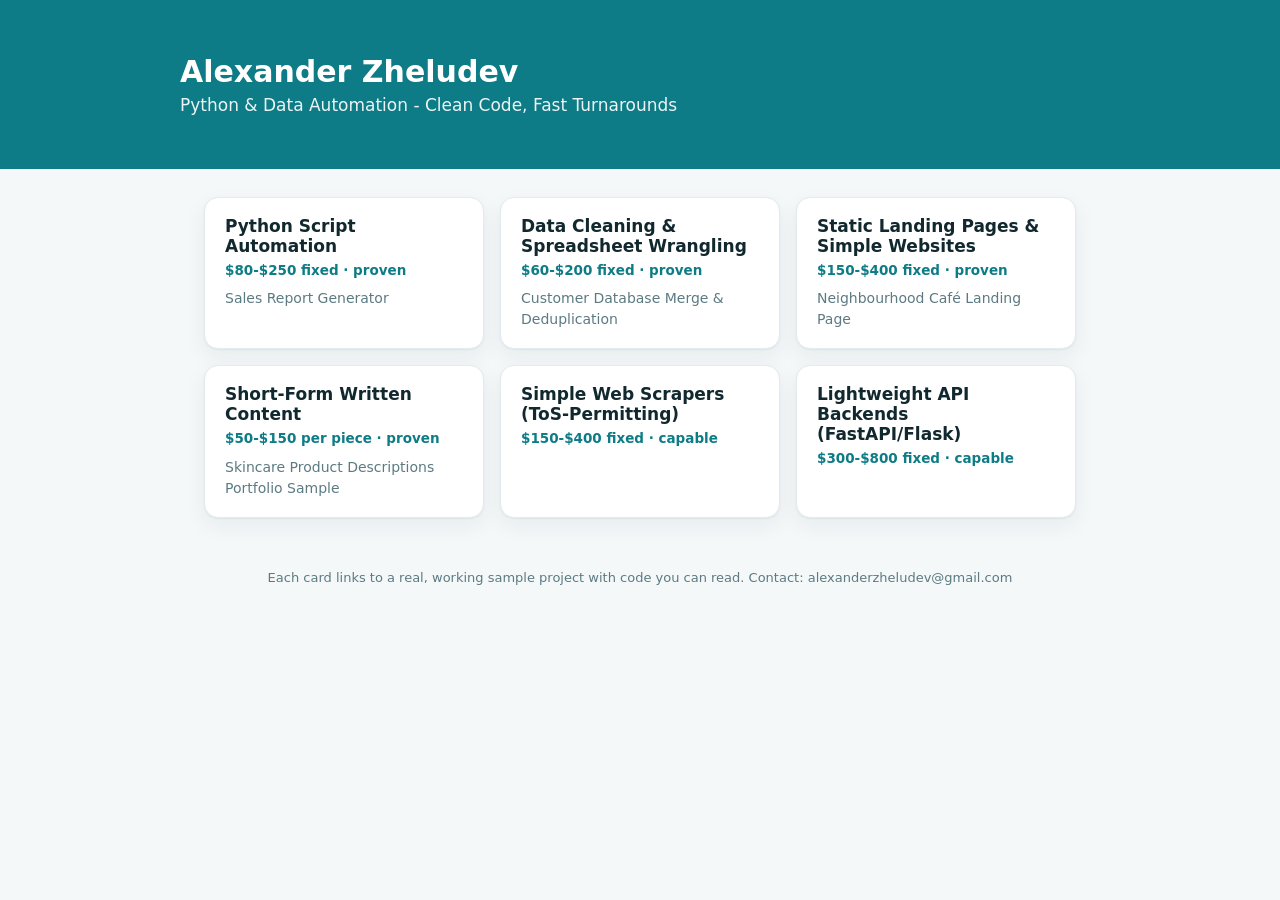
<file: index.html>
<!DOCTYPE html>
<html lang="en"><head><meta charset="utf-8">
<meta name="viewport" content="width=device-width, initial-scale=1">
<title>Alexander Zheludev - Portfolio</title>
<style>
*{box-sizing:border-box}body{font-family:system-ui,-apple-system,Segoe UI,Roboto,sans-serif;
margin:0;background:#f4f8f9;color:#10282E}
.hero{background:#0E7C86;color:#fff;padding:54px 24px}
.wrap{max-width:920px;margin:0 auto}
.hero h1{margin:0 0 6px;font-size:30px}.hero p{margin:0;opacity:.92;font-size:17px}
.grid{display:grid;grid-template-columns:repeat(auto-fill,minmax(260px,1fr));gap:16px;padding:28px 24px}
.card{display:block;background:#fff;border:1px solid #e2ebee;border-radius:14px;padding:18px 20px;
text-decoration:none;color:#10282E;box-shadow:0 1px 2px rgba(16,40,46,.05),0 8px 22px rgba(16,40,46,.06)}
.card:hover{transform:translateY(-2px);transition:transform .12s}
.card h3{margin:0 0 4px;font-size:17px}.card .rate{color:#0E7C86;font-weight:700;font-size:13.5px;margin:0 0 8px}
.card p{margin:0;color:#5C7A82;font-size:14px;line-height:1.5}
footer{padding:24px;color:#5C7A82;font-size:13px;text-align:center}
</style></head><body>
<div class="hero"><div class="wrap"><h1>Alexander Zheludev</h1><p>Python &amp; Data Automation - Clean Code, Fast Turnarounds</p></div></div>
<div class="wrap"><div class="grid">
<a class="card" href="https://github.com/Zheludevaat/freelance-portfolio/tree/main/python-script-automation"><h3>Python Script Automation</h3><p class="rate">$80-$250 fixed &middot; proven</p><p>Sales Report Generator</p></a>
<a class="card" href="https://github.com/Zheludevaat/freelance-portfolio/tree/main/data-cleaning-spreadsheet-wrangling"><h3>Data Cleaning &amp; Spreadsheet Wrangling</h3><p class="rate">$60-$200 fixed &middot; proven</p><p>Customer Database Merge &amp; Deduplication</p></a>
<a class="card" href="https://github.com/Zheludevaat/freelance-portfolio/tree/main/static-landing-pages-simple-websites"><h3>Static Landing Pages &amp; Simple Websites</h3><p class="rate">$150-$400 fixed &middot; proven</p><p>Neighbourhood Café Landing Page</p></a>
<a class="card" href="https://github.com/Zheludevaat/freelance-portfolio/tree/main/short-form-written-content"><h3>Short-Form Written Content</h3><p class="rate">$50-$150 per piece &middot; proven</p><p>Skincare Product Descriptions Portfolio Sample</p></a>
<a class="card" href="https://github.com/Zheludevaat/freelance-portfolio/tree/main/simple-web-scrapers-tos-permitting"><h3>Simple Web Scrapers (ToS-Permitting)</h3><p class="rate">$150-$400 fixed &middot; capable</p><p></p></a>
<a class="card" href="https://github.com/Zheludevaat/freelance-portfolio/tree/main/lightweight-api-backends-fastapi-flask"><h3>Lightweight API Backends (FastAPI/Flask)</h3><p class="rate">$300-$800 fixed &middot; capable</p><p></p></a>
</div></div>
<footer>Each card links to a real, working sample project with code you can read. Contact: alexanderzheludev@gmail.com</footer>
</body></html>
</file>
